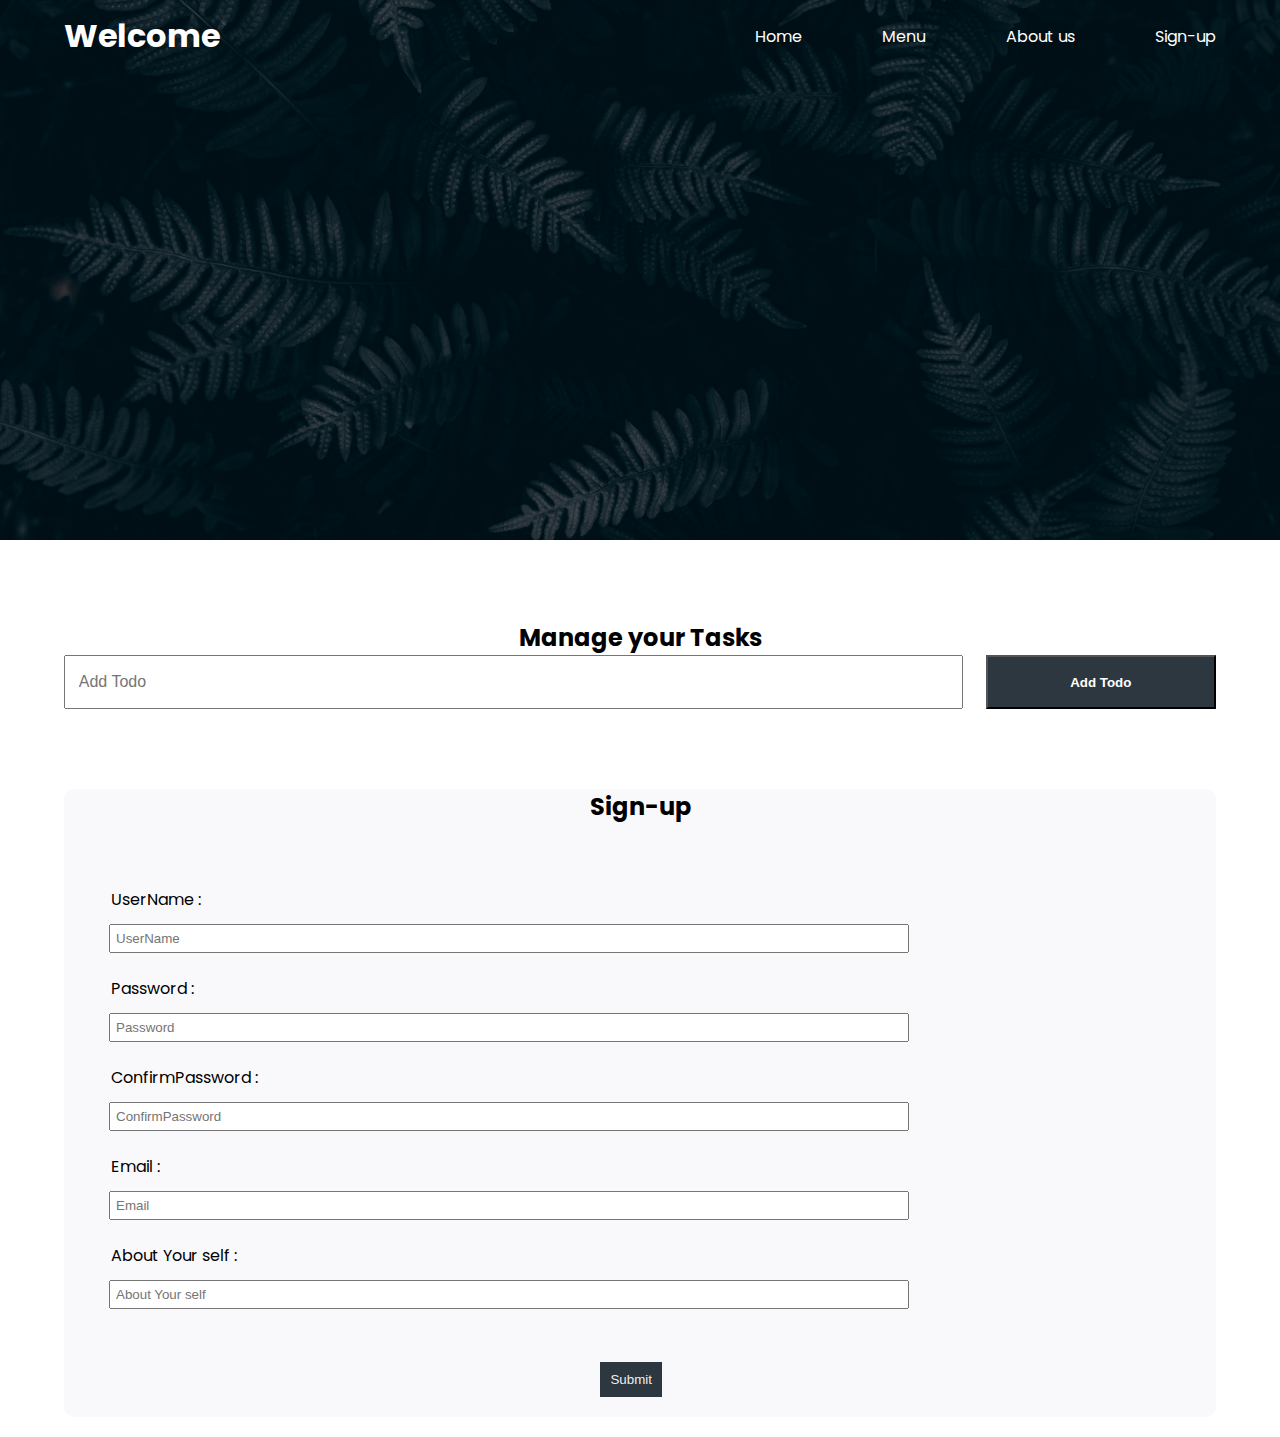
<file: Todolist.html>
<!DOCTYPE html>
<html lang="en">

<head>
    <meta charset="UTF-8">
    <meta name="viewport" content="width=device-width, initial-scale=1.0">
    <link rel="stylesheet" href="style.css">
    <script src="102.js" defer></script>
    <title>Website Name</title>
</head>

<body>
    <header>
        <nav class="container nav">
            <h1 class="logo">Welcome</h1>
            <ul class="nav-items">
                <li class="nav-item"><a href="">Home</a></li>
                <li class="nav-item"><a href="">Menu</a></li>
                <li class="nav-item"><a href="">About us</a></li>
                <li class="nav-item"><a href="">Sign-up</a></li>
            </ul>
        </nav>
    </header>

    <section class="container section-todo">
        <h2>Manage your Tasks</h2>

        <form class="form-todo">
            <input type="text" name="" id="" placeholder="Add Todo">
            <input type="submit" placeholder="Add do" value="Add Todo">
            <script src="102.js" defer></script>
        </form>
    </section>

    <section class="section-signup container">
        <h2>Sign-up</h2>
        <form class="signup-form">
            <div class="form-group">
                <label for="UserName :">UserName :</label>
                <input type="text" name="UserName" id="UserName" placeholder="UserName">
            </div>

            <div class="form-group">
                <label for="Password :">Password :</label>
                <input type="text" name="Password" id="Password" placeholder="Password">
            </div>
            <div class="form-group">
                <label for="confirmPassword :">ConfirmPassword :</label>
                <input type="text" name="confirmPassword" id="confirmPassword" placeholder="ConfirmPassword">
            </div>

            <div class="form-group">
                <label for="Email :">Email :</label>
                <input type="text" name="Email" id="Email" placeholder="Email">
            </div>

            <div class="form-group">
                <label for="About Your self :">About Your self :</label>
                <input type="text" name="Email" id="Email" placeholder="About Your self">
            </div>

            <button type="button" class="btn">Submit</button>
        </form>
    </section>
</body>

</html>
</file>
<file: style.css>
@import url("https://fonts.googleapis.com/css2?family=Poppins:wght@200;300;400;500;600;700&display=swap");



*{
    box-sizing: border-box;
    padding: 0;
    margin: 0;
}
a {
    text-decoration: none;
    color: white;
  }

body{
    font-family: "Poppins", sans-serif;
}

header{
    background: url(./1.jpg);
    background-size: cover;
    color: white;
    background-repeat: no-repeat;
    background-position: center;
    min-height: 60vh;
    position: relative;
}

.bg-dark {
    background: #000;
    color: #eee;
  }

.container{
    max-width: 1200px;
    margin: auto;
    width: 90%;
    
}

.nav{
    min-height: 8vh;
    display: flex;
    justify-content: space-between;
    align-items: center;
}

.nav-items{
    width: 40%;
    display: flex;
    list-style-type: none;
    justify-content: space-between;
}
.headline{
    color: black;
    text-align: center;
    top: 50%;
    left: 50%;
}
.btn{
    display: inline-block;
    border: none;
    outline: none;
    cursor: pointer;
}
.btn-headline{
    padding: 1rem;
    font-size: 1rem;
    margin-top: 1rem;
    font-weight: 600;
}

.section-todo{
 margin-top: 5rem ;
 text-align: center;
}

.form-todo{ 
    min-height: 5vh;
    display: flex;
    min-height: 6vh;
    justify-content: space-between;
    text-align: left;
}

.form-todo input {
    min-height: 100%;
  }
  .form-todo input[type="text"] {
    width: 78%;
    padding: 0.8rem;
    font-size: 1rem;
    font-weight: 400;
  }
  .form-todo input[type="submit"] {
    width: 20%;
    background: rgb(44, 55, 63);
    color: white;
    font-weight: bold;

  }

  .section-signup{
    margin-top: 5rem;
    text-align: center;
    background-color: rgba(242, 242, 248, 0.429);
    border-radius: 10px;
  }

  .signup-form{
    
    width: 95%;
    text-align: center;
    margin: 15px;
    padding: 20px;
    margin: 20px;
  }
.signup-form{
    margin-top: block;

}

.signup-form label{
    max-width: 800px;
    display: block;
    text-align:start;
    padding: 7px;
    
}

.signup-form input{
    padding:5px;
    margin: 5px;
    width: 150%;
    max-width: 800px;
    display: block;
    
}
.form-group{
    margin-top: 1rem;
}

.btn{
    background-color: rgb(44, 55, 63);
    color: #eee;
    padding: 10px;
    margin-top: 3rem;

}
</file>
